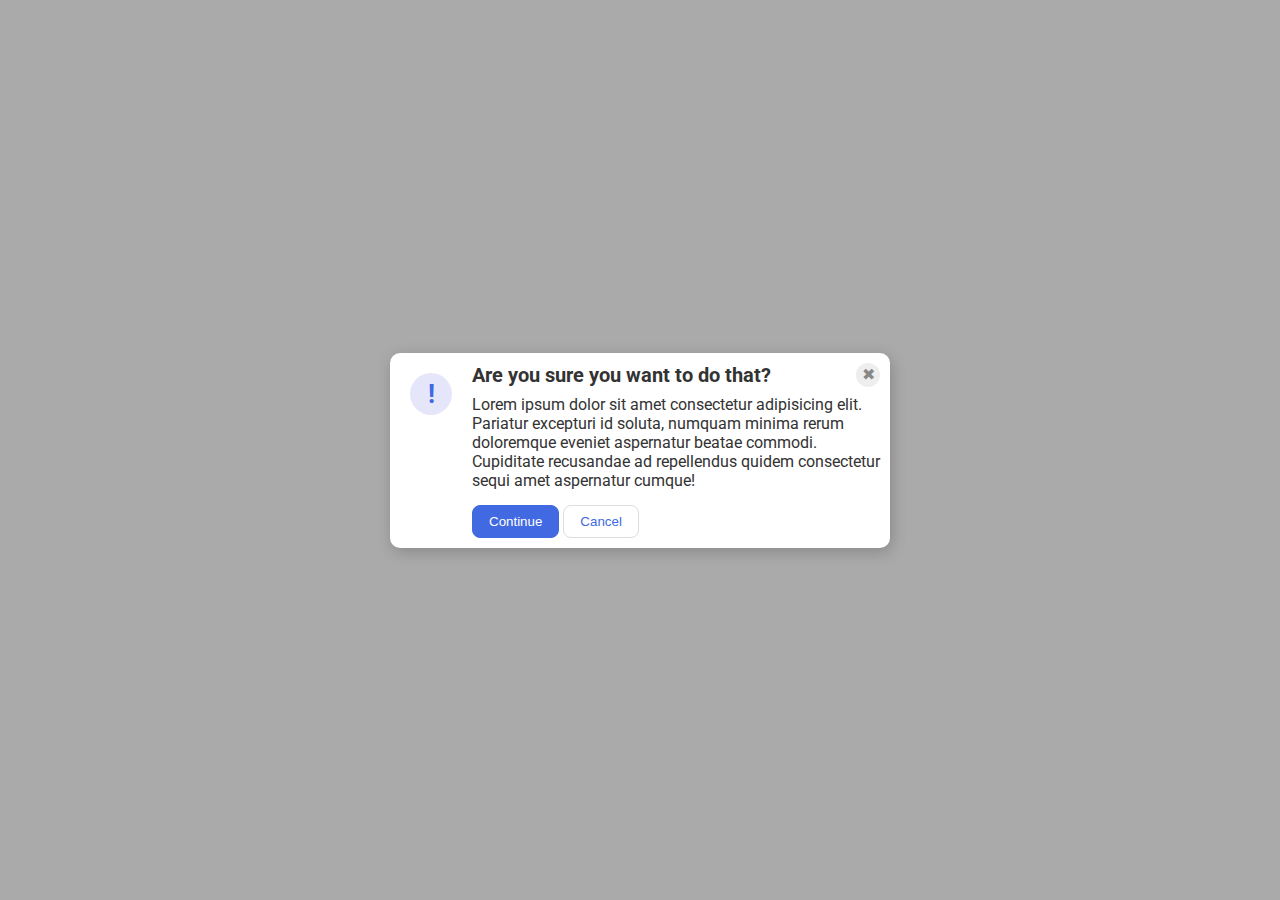
<file: flex/05-flex-modal/index.html>
<!DOCTYPE html>
<html lang="en">

<head>
  <meta charset="UTF-8">
  <meta http-equiv="X-UA-Compatible" content="IE=edge">
  <meta name="viewport" content="width=device-width, initial-scale=1.0">
  <link rel="stylesheet" href="style.css">
  <title>Modal</title>
</head>

<body>
  <div class="modal">
    <div class="icon">!</div>
    <div class="container">
      <div class="header-and-close">
        <div class="header">Are you sure you want to do that?</div>
        <div class="close-button">✖</div>
      </div>
      <div class="text-and-buttons">
        <div class="text">Lorem ipsum dolor sit amet consectetur adipisicing elit. Pariatur excepturi id soluta, numquam
          minima rerum doloremque eveniet aspernatur beatae commodi. Cupiditate recusandae ad repellendus quidem
          consectetur sequi amet aspernatur cumque!</div>
        <button class="continue">Continue</button>
        <button class="cancel">Cancel</button>
      </div>
    </div>
  </div>
</body>

</html>
</file>
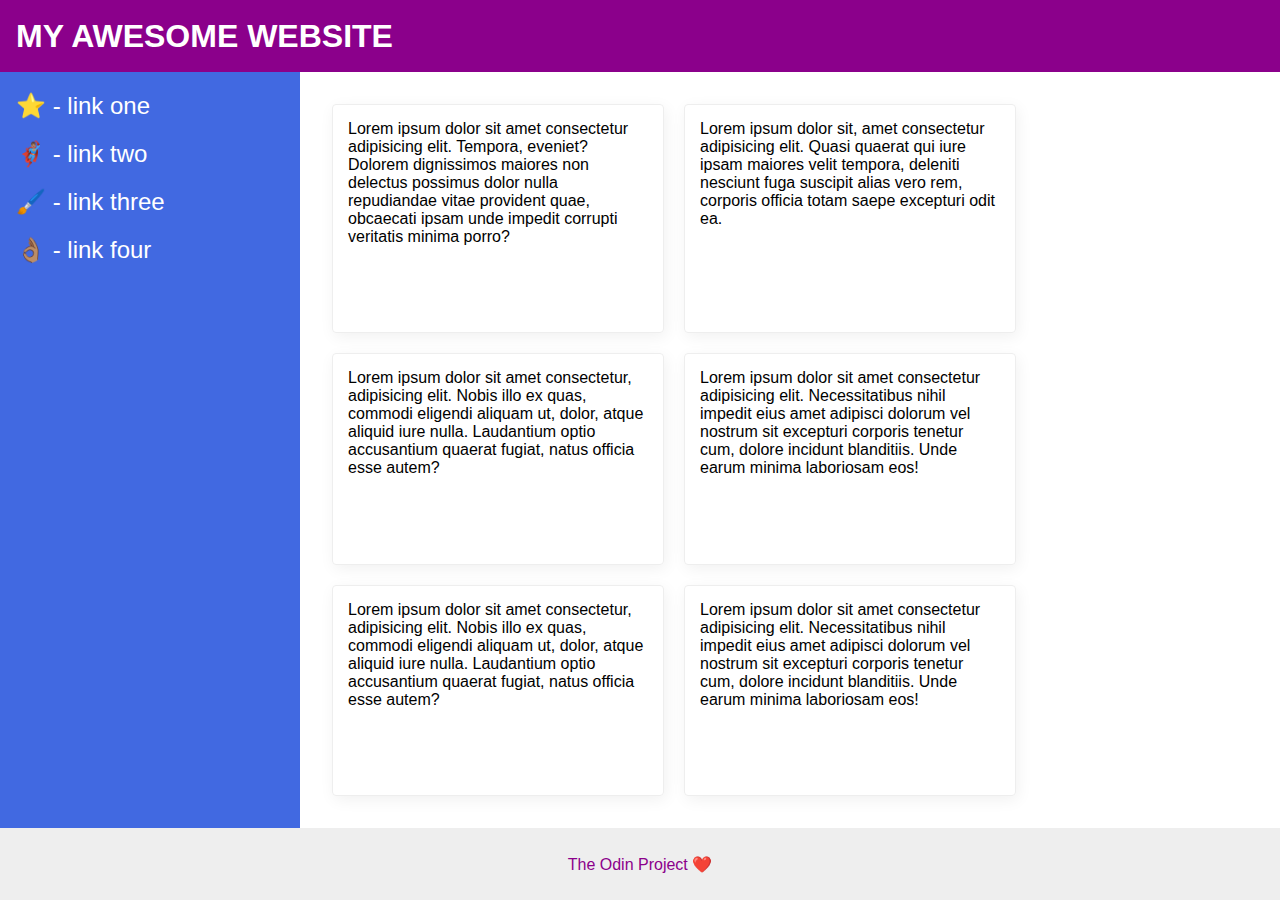
<file: flex/07-flex-layout-2/index.html>
<!DOCTYPE html>
<html lang="en">

<head>
  <meta charset="UTF-8">
  <meta http-equiv="X-UA-Compatible" content="IE=edge">
  <meta name="viewport" content="width=device-width, initial-scale=1.0">
  <title>The Holy Grail</title>
  <link rel="stylesheet" href="style.css">
</head>

<body>
  <div class="header">
    MY AWESOME WEBSITE
  </div>

  <div class="content">
    <div class="sidebar">
      <ul>
        <li><a href="#">⭐ - link one</a></li>
        <li><a href="#">🦸🏽‍♂️ - link two</a></li>
        <li><a href="#">🖌️ - link three</a></li>
        <li><a href="#">👌🏽 - link four</a></li>
      </ul>
    </div>

    <div class="cards">
      <div class="card">Lorem ipsum dolor sit amet consectetur adipisicing elit. Tempora, eveniet? Dolorem dignissimos
        maiores non delectus possimus dolor nulla repudiandae vitae provident quae, obcaecati ipsam unde impedit
        corrupti
        veritatis minima porro?</div>
      <div class="card">Lorem ipsum dolor sit, amet consectetur adipisicing elit. Quasi quaerat qui iure ipsam maiores
        velit tempora, deleniti nesciunt fuga suscipit alias vero rem, corporis officia totam saepe excepturi odit ea.
      </div>
      <div class="card">Lorem ipsum dolor sit amet consectetur, adipisicing elit. Nobis illo ex quas, commodi eligendi
        aliquam ut, dolor, atque aliquid iure nulla. Laudantium optio accusantium quaerat fugiat, natus officia esse
        autem?</div>
      <div class="card">Lorem ipsum dolor sit amet consectetur adipisicing elit. Necessitatibus nihil impedit eius amet
        adipisci dolorum vel nostrum sit excepturi corporis tenetur cum, dolore incidunt blanditiis. Unde earum minima
        laboriosam eos!</div>
      <div class="card">Lorem ipsum dolor sit amet consectetur, adipisicing elit. Nobis illo ex quas, commodi eligendi
        aliquam ut, dolor, atque aliquid iure nulla. Laudantium optio accusantium quaerat fugiat, natus officia esse
        autem?</div>
      <div class="card">Lorem ipsum dolor sit amet consectetur adipisicing elit. Necessitatibus nihil impedit eius amet
        adipisci dolorum vel nostrum sit excepturi corporis tenetur cum, dolore incidunt blanditiis. Unde earum minima
        laboriosam eos!</div>
    </div>
  </div>

  <div class="footer">
    The Odin Project ❤️
  </div>
</body>

</html>
</file>
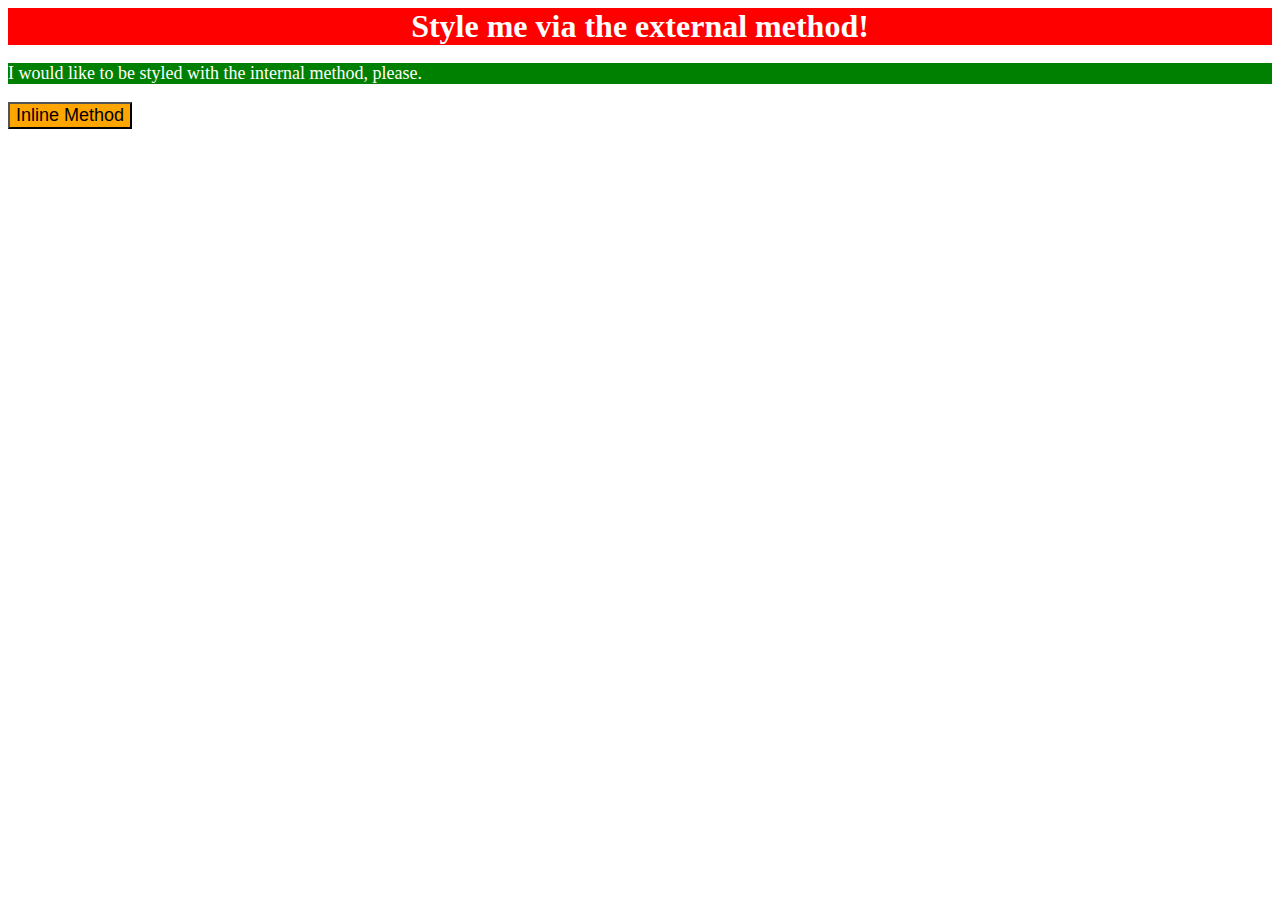
<file: foundations/01-css-methods/index.html>
<!DOCTYPE html>
<html lang="en">

<head>
  <meta charset="UTF-8">
  <meta http-equiv="X-UA-Compatible" content="IE=edge">
  <meta name="viewport" content="width=device-width, initial-scale=1.0">
  <link rel="stylesheet" href="styles.css">
  <title>Methods for Adding CSS</title>
  <style>
    p {
      color: white;
      background-color: green;
      font-size: 18px;
    }
  </style>
</head>

<body>
  <div>Style me via the external method!</div>
  <p>I would like to be styled with the internal method, please.</p>
  <button style="background-color: orange; font-size: 18px;">Inline Method</button>
</body>

</html>
</file>
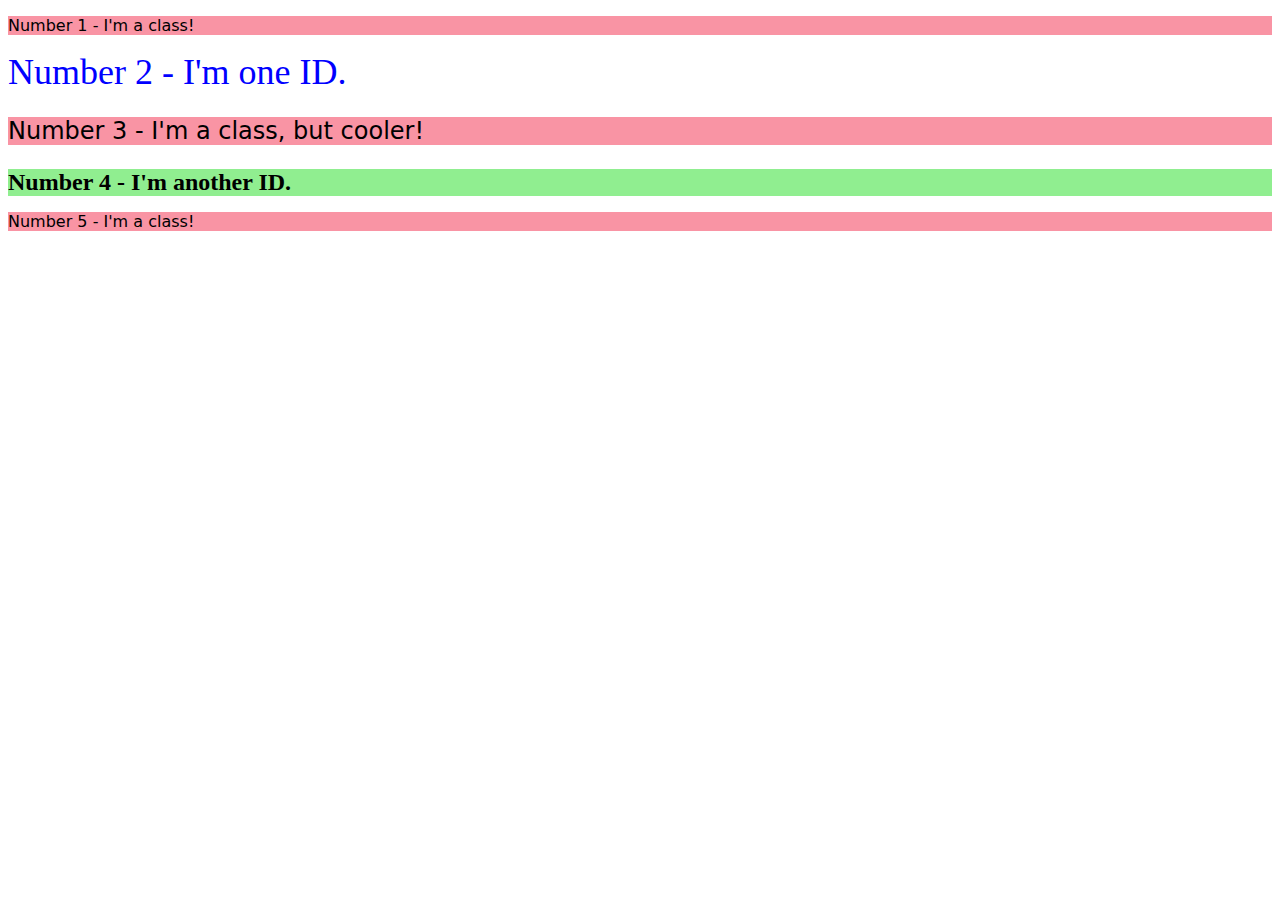
<file: foundations/02-class-id-selectors/index.html>
<!DOCTYPE html>
<html lang="en">

<head>
  <meta charset="UTF-8">
  <meta http-equiv="X-UA-Compatible" content="IE=edge">
  <meta name="viewport" content="width=device-width, initial-scale=1.0">
  <title>Class and ID Selectors</title>
  <link rel="stylesheet" href="style.css">
</head>

<body>
  <p class="odd">Number 1 - I'm a class!</p>
  <div id="two">Number 2 - I'm one ID.</div>
  <p class="odd third">Number 3 - I'm a class, but cooler!</p>
  <div id="fourth">Number 4 - I'm another ID.</div>
  <p class="odd">Number 5 - I'm a class!</p>
</body>

</html>
</file>
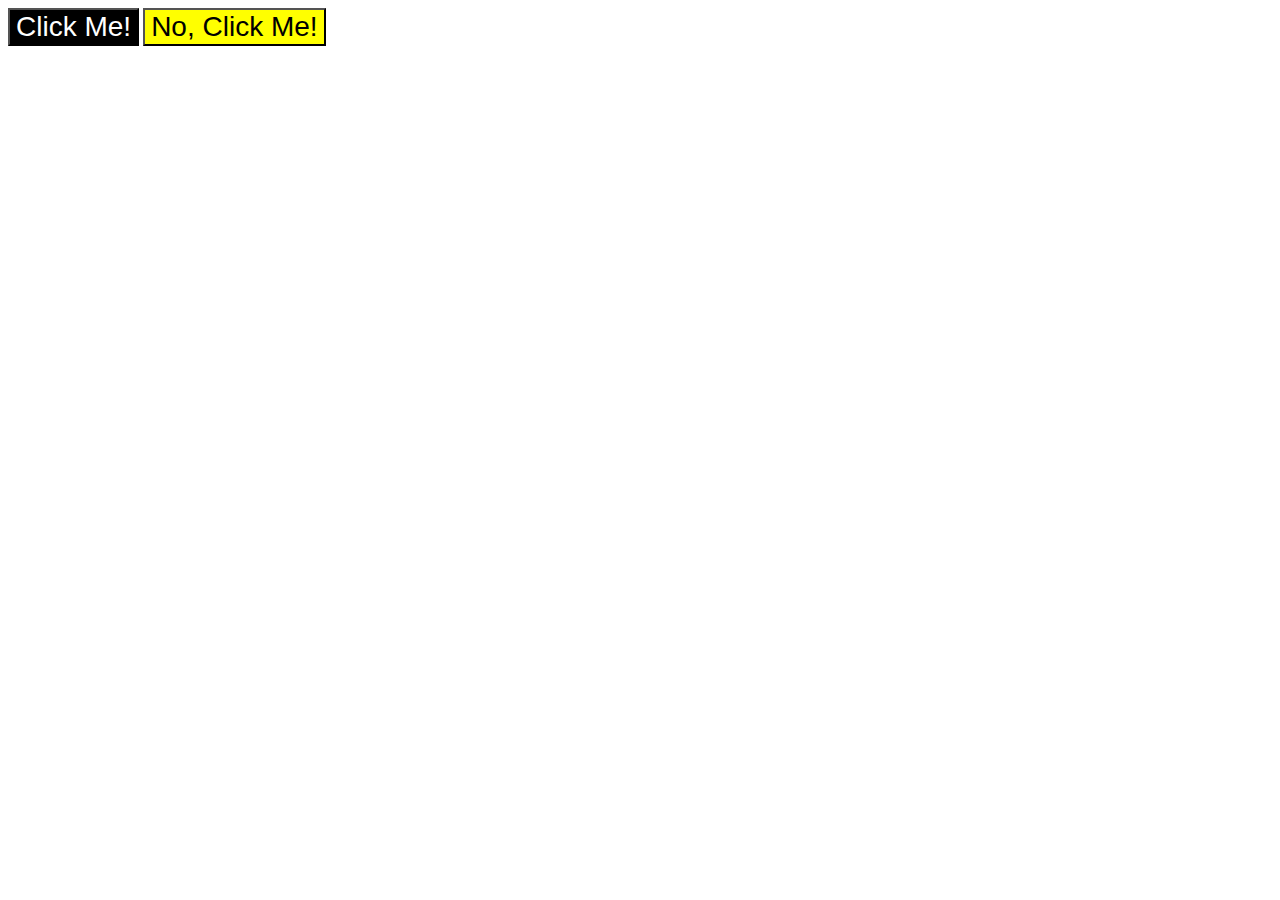
<file: foundations/03-grouping-selectors/index.html>
<!DOCTYPE html>
<html lang="en">

<head>
  <meta charset="UTF-8">
  <meta http-equiv="X-UA-Compatible" content="IE=edge">
  <meta name="viewport" content="width=device-width, initial-scale=1.0">
  <title>Grouping Selectors</title>
  <link rel="stylesheet" href="style.css">
</head>

<body>
  <button class="first">Click Me!</button>
  <button class="second">No, Click Me!</button>
</body>

</html>
</file>
<file: flex/05-flex-modal/style.css>
@import url('https://fonts.googleapis.com/css2?family=Roboto:wght@400;700&display=swap');

html, body {
  height: 100%;
}

body {
  font-family: Roboto, sans-serif;
  margin: 0;
  background: #aaa;
  color: #333;
  /* I'll give you this one for free lol */
  display: flex;
  align-items: center;
  justify-content: center;
}

.modal {
  background: white;
  width: 480px;
  border-radius: 10px;
  box-shadow: 2px 4px 16px rgba(0,0,0,.2);
  display: flex;
  padding: 10px;
  justify-content: space-between;
  gap: 10px;
}

.icon {
  color: royalblue;
  font-size: 26px;
  font-weight: 700;
  background: lavender;
  width: 42px;
  height: 42px;
  border-radius: 50%;
  display: flex;
  align-items: center;
  justify-content: center;
  flex: 0 0 auto;
  margin: 10px;
}

.container {
  display: flex;
  flex-direction: column;
  justify-content: space-between;
  gap: 8px;
  max-width: 423px;
  flex: 0 1 auto;
}

.header-and-close {
  display: flex;
}

.header {
  font-size: 20px;
  font-weight: bold;
}

.close-button {
  background: #eee;
  border-radius: 50%;
  color: #888;
  font-weight: 400;
  font-size: 16px;
  height: 24px;
  width: 24px;
  display: flex;
  align-items: center;
  justify-content: center;
  margin-left: auto;
  flex: 0 0 auto;
}

.text {
  margin-bottom: 15px;
}

button {
  padding: 8px 16px;
  border-radius: 8px;
}

button.continue {
  background: royalblue;
  border: 1px solid royalblue;
  color: white;
}

button.cancel {
  background: white;
  border: 1px solid #ddd;
  color: royalblue;
}
</file>
<file: flex/07-flex-layout-2/style.css>
body {
  font-family: -apple-system, BlinkMacSystemFont, 'Segoe UI', Roboto, Oxygen, Ubuntu, Cantarell, 'Open Sans', 'Helvetica Neue', sans-serif;
  margin: 0;
  min-height: 100vh;
  display: flex;
  flex-direction: column;
}

.header {
  height: 72px;
  background: darkmagenta;
  color: white;
  display: flex;
  align-items: center;
  padding: 16px;
  height: 40px;
  font-size: 32px;
  font-weight: 900;
}

.content {
  display: flex;
  flex: 1;
}

.footer {
  height: 72px;
  background: #eee;
  color: darkmagenta;
  display: flex;
  justify-content: center;
  align-items: center;
}

.sidebar {
  width: 300px;
  background: royalblue;
  box-sizing: border-box;
  flex: 0 0 auto;
  padding: 0 16px 16px 16px;
}

.sidebar ul {
  padding: 0;
  margin-top: 10px;
}

.sidebar li {
  list-style-type: none;
  padding: 10px 0;
}

.sidebar a {
  text-decoration: none;
  color: white;
  font-size: 24px;
}

.cards {
  padding: 32px;
  display: flex;
  flex-wrap: wrap;
  gap: 20px;
}

.card {
  border: 1px solid #eee;
  box-shadow: 2px 4px 16px rgba(0,0,0,.06);
  border-radius: 4px;
  padding: 15px;
  width: 300px;
  flex: 0 1 auto;
}
</file>
<file: foundations/01-css-methods/styles.css>
div {
    color: white;
    background-color: red;
    font-size: 32px;
    font-weight: bold;
    text-align: center;
}
</file>
<file: foundations/02-class-id-selectors/style.css>
.odd {
    background-color: rgb(249, 148, 164);
    font-family: Verdana, "DejaVu Sans", sans-serif;
}

#two {
    color: blue;
    font-size: 36px;
}

.third {
    font-size: 24px;
}

#fourth {
    background-color: lightgreen;
    font-size: 24px;
    font-weight: bold;
}
</file>
<file: foundations/03-grouping-selectors/style.css>
.first,
.second {
    font-size: 28px;
    font-family: Helvetica, "Times New Roman", sans-serif;
}

.first {
    background-color: black;
    color: white;
}

.second {
    background-color: yellow;

}
</file>
